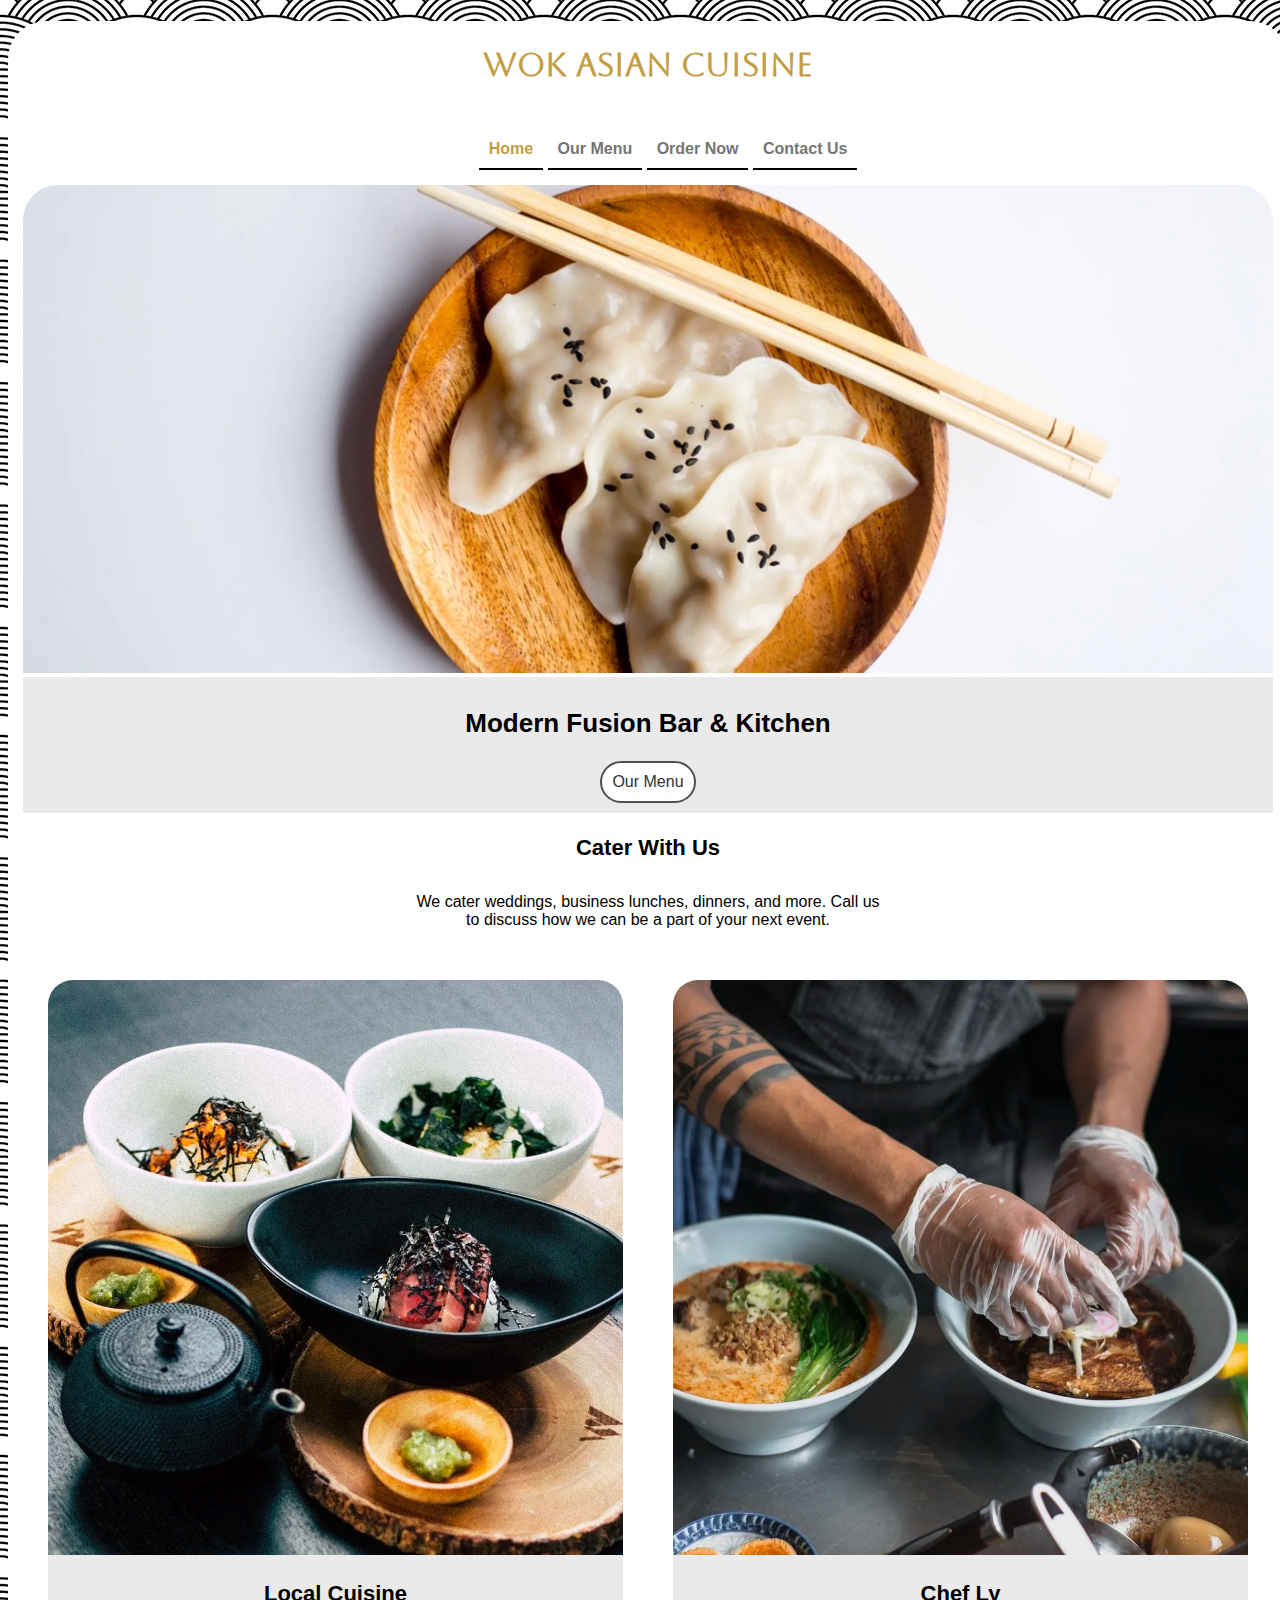
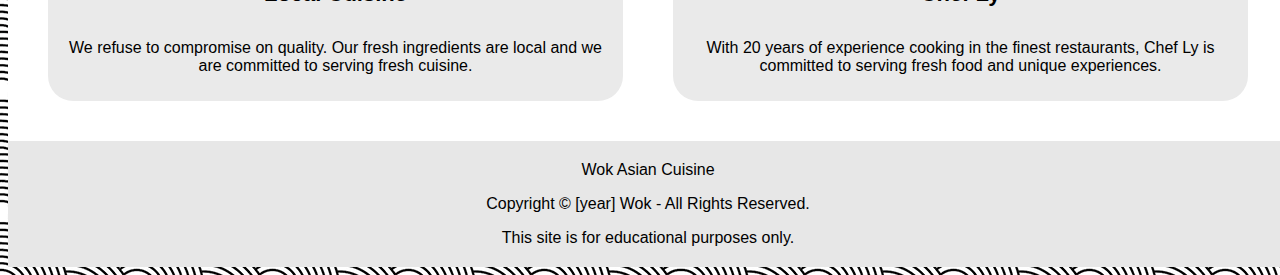
<file: index.html>
<!DOCTYPE html>
<html lang="en">
    <head>
        <meta name="author" content="Brant Safrit"/>
        <link href="styles.css" rel="stylesheet"/>
        <title>Wok Asian Cuisine</title>
        <meta charset="utf-8"/>
        <link rel="stylesheet" href="https://fonts.googleapis.com/css?family=Aboreto&display=swap"/>
        <link rel="icon" type="image/x-icon" href="images/favicon.ico">
    </head>
    <body>
        <div id="wrapper">
            <header>
                <h1>Wok Asian Cuisine</h1>
            </header>
            <nav>
                <ul>
                    <li>
                        <a id="page" href="index.html">Home</a>
                    </li>
                    <li>
                        <a href="menu.html">Our Menu</a>
                    </li>
                    <li>
                        <a href="order.html">Order Now</a>
                    </li>
                    <li>
                        <a href="contact.html">Contact Us</a>
                    </li>
                </ul>
            </nav>
            <main>
                <img id="dumpling" src="wireframe+image/home-option-1/header-img.png" alt="A wooden bowl with three dumplings and chopsticks on top"/>
                <div id="paratext">
                    <h2>Modern Fusion Bar & Kitchen</h2>
                    <a href="menu.html">Our Menu</a>
                </div>
                <div id="paratext2">
                    <h3>Cater With Us</h3> 
                    <p>We cater weddings, business lunches, dinners, and more. Call us to discuss how we can be a part of your next event.</p>
                </div>
                <div id="main-wrap">
                    <section id="cuisine">
                        <img src="wireframe+image/home-option-1/local.jpg" alt="Girl in a jacket"/>
                        <h3>Local Cuisine</h3>
                        <p>We refuse to compromise on quality. Our fresh ingredients are local and we are committed to serving fresh cuisine.</p>
                    </section>
                    <section id="Chef">
                        <img src="wireframe+image/home-option-1/chef.jpg" alt="Girl in a jacket"/>
                        <h3>Chef Ly</h3>
                        <p>With 20 years of experience cooking in the finest restaurants, Chef Ly is committed to serving fresh food and unique experiences.</p>
                    </section>
                </div>
            </main>
            <footer>
                <p>Wok Asian Cuisine</p>
                <p>Copyright © [year] Wok - All Rights Reserved.</p>
                <p>This site is for educational purposes only.</p>
            </footer>
        </div>
    </body>
</file>
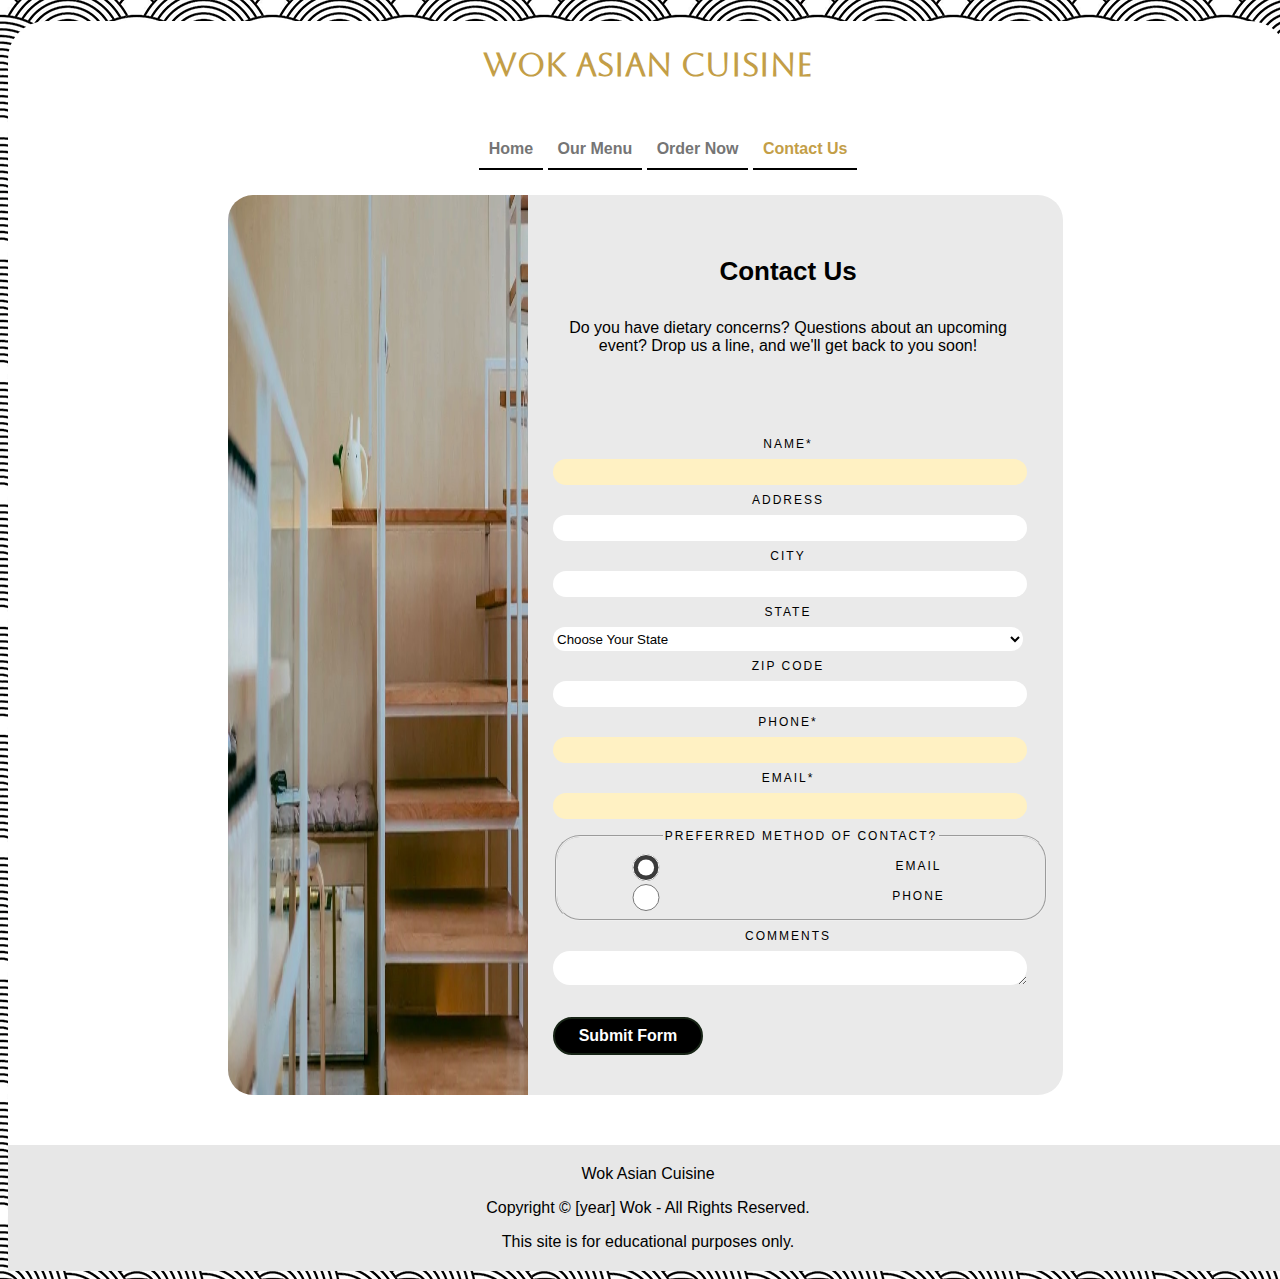
<file: contact.html>
<!DOCTYPE html>
<html lang="en">
    <head>
        <meta name="author" content="Brant Safrit"/>
        <link href="styles.css" rel="stylesheet"/>
        <title>Wok Asian Cuisine | Contact Us</title>
        <meta charset="utf-8"/>
        <link rel="stylesheet" href="https://fonts.googleapis.com/css?family=Aboreto&display=swap"/>
        <link rel="icon" type="image/x-icon" href="images/favicon.ico">
    </head>
    <body>
        <div id="wrapper">
            <header>
                <h1>Wok Asian Cuisine</h1>
            </header>
            <nav>
                <ul>
                    <li>
                        <a href="index.html">Home</a>
                    </li>
                    <li>
                        <a href="menu.html">Our Menu</a>
                    </li>
                    <li>
                        <a href="order.html">Order Now</a>
                    </li>
                    <li>
                        <a id="page" href="contact.html">Contact Us</a>
                    </li>
                </ul>
            </nav>
            <main class="contact">
                <div class="divone">
                    <img src="wireframe%2Bimage/contact-page/contact-img-optional1.jpg" alt="image of a shope with wood frame shelves"/>
                </div>
                <div class="divtwo">
                    <section id="form" class="contactcard">
                        <h2 class="contacth2">Contact Us</h2>
                        <p>Do you have dietary concerns? Questions about an upcoming event? Drop us a line, and we'll get back
                        to you soon!</p>
                        <form action="https://wp.zybooks.com/form-viewer.php" method="POST"></form>
                        <label for="my-name">Name*</label>
                        <input type="text" name="my-name" id="my-name" required/>
                        <label for="my-address">Address</label>
                        <input type="text" name="my-address" id="my-address"/>
                        <label for="my-city">City</label>
                        <input type="text" name="my-city" id="my-city"/>
                        <label for="my-state">State</label>
                        <select name="my-state" id="my-state">
                            <option value="">Choose Your State</option>
                            <option value="al">AL</option>
                            <option value="ak">AK</option>
                            <option value="az">AZ</option>
                            <option value="ar">AR</option>
                            <option value="ca">CA</option>
                            <option value="co">CO</option>
                            <option value="ct">CT</option>
                            <option value="de">DE</option>
                            <option value="dc">DC</option>
                            <option value="fl">FL</option>
                            <option value="ga">GA</option>
                            <option value="hi">HI</option>
                            <option value="id">ID</option>
                            <option value="il">IL</option>
                            <option value="in">IN</option>
                            <option value="ia">IA</option>
                            <option value="ks">KS</option>
                            <option value="ky">KY</option>
                            <option value="la">LA</option>
                            <option value="me">ME</option>
                            <option value="md">MD</option>
                            <option value="ma">MA</option>
                            <option value="mi">MI</option>
                            <option value="mn">MN</option>
                            <option value="ms">MS</option>
                            <option value="mo">MO</option>
                            <option value="mt">MT</option>
                            <option value="ne">NE</option>
                            <option value="nv">NV</option>
                            <option value="nh">NH</option>
                            <option value="nj">NJ</option>
                            <option value="nm">NM</option>
                            <option value="ny">NY</option>
                            <option value="nc">NC</option>
                            <option value="nd">ND</option>
                            <option value="oh">OH</option>
                            <option value="ok">OK</option>
                            <option value="or">OR</option>
                            <option value="pa">PA</option>
                            <option value="ri">RI</option>
                            <option value="sc">SC</option>
                            <option value="sd">SD</option>
                            <option value="tn">TN</option>
                            <option value="tx">TX</option>
                            <option value="ut">UT</option>
                            <option value="vt">VT</option>
                            <option value="va">VA</option>
                            <option value="wa">WA</option>
                            <option value="wv">WV</option>
                            <option value="wi">WI</option>
                            <option value="wy">WY</option>
                        </select>
                        <label for="my-zip">Zip Code</label>
                        <input type="text" name="my-zip" id="my-zip"/>
                        <label for="my-phone">Phone*</label>
                        <input type="tel" name="my-phone" id="my-phone" required/>
                        <label for="my-email">Email*</label>
                        <input type="email" name="my-email" id="my-email" required/>
                        <fieldset>
                            <legend>Preferred Method of Contact?</legend>
                            <input type="radio" name="contact-pref" id="pref-email" checked/>
                            <label for="pref-email">Email</label>
                            <input type="radio" name="contact-pref" id="pref-phone"/>
                            <label for="pref-phone">Phone</label>
                        </fieldset>
                        <label for="my-comments">Comments</label>
                        <textarea name="my-comments" id="my-comments"></textarea>
                        <input type="submit" name="my-submit" id="my-submit" value="Submit Form"/>
                    </section>
                </div>
            </main>
            <footer>
                <p>Wok Asian Cuisine</p>
                <p>Copyright © [year] Wok - All Rights Reserved.</p>
                <p>This site is for educational purposes only.</p>
            </footer>
    </div>
</body>
</file>
<file: styles.css>
* {
    font-family: Arial, Helvetica, sans-serif;
}

body {
    background-image: url("images/japanese-pattern-fish-scale-motif-vector-art-130623391.png");
}

#wrapper {
    width: 1280px;
    margin: 0 auto;
    margin-top: 20px;
    background-color: white;
    border-radius: 38px;
}

#page{
    color: #c39e47;
}

li {
    display: inline;
}

a {
    color: #000000;
}

nav {
    text-align: center;
}

nav li {
    display: inline-block;
    border-bottom: 2px solid black;
    list-style-type: none;
}

nav a {
    text-decoration: none;
    color: #757575;
    font-weight: bold;
    padding: 10px;
    display: inline-block;
    grid-area: 1 / 2 / 2 / 3;
}

nav a:hover {
    color: black;
}

#main-wrap img{
    width: 350px;
}

ul {
    list-style-type: none;
    margin: auto;
}

h1 {
    font-weight: bold;
    font-size: 32px;
    padding: 25px;
    text-align: center;
    font-family: 'Aboreto', cursive;
    color: #c39e47;
}

h2 {
    font-size: 26px;
}

main {
    padding: 15px;
    text-align: center;
}

main a {
    text-decoration: none;
    color: rgb(50, 50, 50);
    background-color: white;
    padding: 10px;
    display: inline-block;
    border: 2px solid;
    list-style-type: none;
    border-radius: 25px;
    border-color: #4f4f4f;
}

#paratext {
    padding: 10px;
    background-color: #eaeaea;
}

#paratext2 {
    width: 40%;
    margin: 0 auto;
}

#main-wrap {
    display: grid;
    grid-template-columns: 50% 50%;
}

form {
    width: 350px;
    margin: 16px auto;
    background-color: #eaeaea;
    padding: 16px;
    color: #363432;
    border-radius: 4px;
}

.contacth2 {
    color: black;
    padding: 0px;
}

.contact {
    background-color: #eaeaea;
    width: 800px;
    margin-top: 25px;
    margin-bottom: 50px;
    display: grid;
    grid-template-columns: 1fr 2fr;
    margin-left: auto;
    margin-right: auto;
    border-radius: 25px;
    height: 870px;
}

.contact p {
    max-width: 50ch;
    margin: auto;
}

input,
label,
select,
textarea,
fieldset {
    display: block;
    width: 100%;
    float: left;
    border-radius: 25px;
}

label,
fieldset {
    font-size: 12px;
    font-family: 'Manrope', sans-serif, Arial, Helvetica, sans-serif;
    color: black;
    padding-top: 8px;
    padding-bottom: 8px;
    text-transform: uppercase;
    letter-spacing: 2px;
    border-radius: 25px;
}

textarea,
input,
select {
    background-color: white;
    border-style: none;
    min-height: 24px;
}

input[type=submit] {
    color: white;
    background-color: black;
    width: 150px;
    padding: 8px 16px 8px 16px;
    margin-top: 32px;
    font-family: 'Manrope', sans-serif;
    font-weight: bold;
    font-size: 16px;
    text-decoration: none;
    border-style: solid;
    border-radius: 32px;
    border-width: 2px;
    border-color: #172416;
}

input:required{
    background-color: #fff1c3;
}

input[type=submit]:hover {
    color: #343d45;
    background-color: #eaeaea;
    border-color: #131313;
}
input[type=required]{
    border-width: 3px;
    border-color: black;
}

fieldset {
    margin-top: 10px;
    display: grid;
    grid-template-columns: 1fr 1fr;
}

input[type=radio] {
    display: grid;
    width: 150px;
    accent-color: rgba(255, 255, 255, 0);
}

.divtwo {
    padding: 25px;
}

.contactimg {
    display: block;
    height: 400px;
}

#cuisine {
    margin: 25px;
    border-radius: 25px;
    background-color: #eaeaea;
}

#Chef {
    background-color: #eaeaea;
    border-radius: 25px;
    margin: 25px;
}

#Chef img {
    width: 100%;
    margin-left: 0;
    margin-top: 0;
    border-radius: 25px 25px 0 0;
}

#cuisine img {
    margin-left: 0;
    margin-top: 0;
    width: 100%;
    border-top-left-radius: 25px;
    border-top-right-radius: 25px;
}

footer {
    background-color: #e7e7e7;
    text-align: center;
    padding: 4px;
}

.divone img {
    width: 300px;
    margin-left: -20px;
    margin-top: -15px;
    border-radius: 25px 0 0 25px;
    height: 900px;
}

p {
    padding: 10px;
}

footer p {
    padding: 0;
}

h3 {
    font-size: 22px;
}

#dumpling {
    width: 1250px;
    border-top-left-radius: 35px; 
    border-top-right-radius: 35px;
}
</file>
